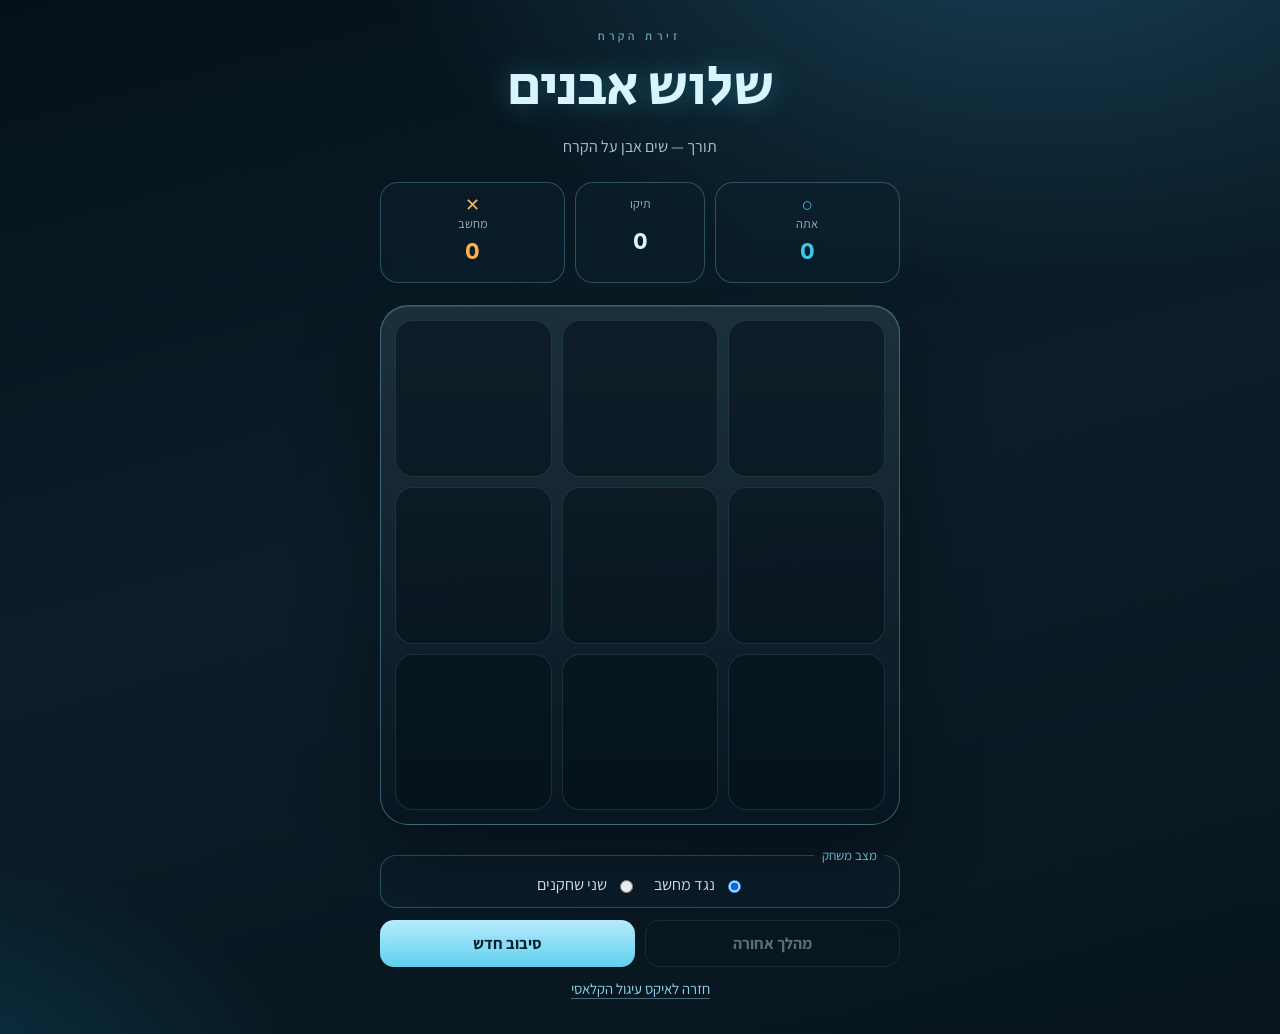
<file: slide.html>
<!DOCTYPE html>
<html lang="he" dir="rtl">
  <head>
    <meta charset="UTF-8" />
    <meta name="viewport" content="width=device-width, initial-scale=1.0" />
    <title>שלוש אבנים · זירת הקרח</title>
    <link rel="preconnect" href="https://fonts.googleapis.com" />
    <link rel="preconnect" href="https://fonts.gstatic.com" crossorigin />
    <link
      href="https://fonts.googleapis.com/css2?family=Assistant:wght@400;600;700&family=Secular+One&display=swap"
      rel="stylesheet"
    />
    <link rel="stylesheet" href="styles.css" />
  </head>
  <body>
    <div class="frost" aria-hidden="true"></div>
    <main class="arena">
      <header class="mast">
        <p class="kicker">זירת הקרח</p>
        <h1>שלוש אבנים</h1>
        <p class="sub" id="status">תורך — לכל שחקן רק שלוש אבנים. הישנה נמסה.</p>
      </header>

      <section class="scoreboard" aria-label="ניקוד">
        <div class="chip o">
          <span class="chip-mark">○</span>
          <span class="chip-label" id="label-o">אתה</span>
          <strong id="score-o">0</strong>
        </div>
        <div class="chip draw">
          <span class="chip-label">תיקו</span>
          <strong id="score-d">0</strong>
        </div>
        <div class="chip x">
          <span class="chip-mark">✕</span>
          <span class="chip-label" id="label-x">מחשב</span>
          <strong id="score-x">0</strong>
        </div>
      </section>

      <div class="board-wrap">
        <div class="board" id="board" role="grid" aria-label="לוח המשחק">
          <button class="cell" data-i="0" role="gridcell" aria-label="משבצת 1"></button>
          <button class="cell" data-i="1" role="gridcell" aria-label="משבצת 2"></button>
          <button class="cell" data-i="2" role="gridcell" aria-label="משבצת 3"></button>
          <button class="cell" data-i="3" role="gridcell" aria-label="משבצת 4"></button>
          <button class="cell" data-i="4" role="gridcell" aria-label="משבצת 5"></button>
          <button class="cell" data-i="5" role="gridcell" aria-label="משבצת 6"></button>
          <button class="cell" data-i="6" role="gridcell" aria-label="משבצת 7"></button>
          <button class="cell" data-i="7" role="gridcell" aria-label="משבצת 8"></button>
          <button class="cell" data-i="8" role="gridcell" aria-label="משבצת 9"></button>
        </div>
        <svg class="win-line" id="winLine" viewBox="0 0 100 100" aria-hidden="true">
          <line id="winSeg" x1="0" y1="0" x2="0" y2="0" />
        </svg>
      </div>

      <div class="controls">
        <fieldset class="mode">
          <legend>מצב משחק</legend>
          <label>
            <input type="radio" name="mode" value="ai" checked />
            נגד מחשב
          </label>
          <label>
            <input type="radio" name="mode" value="pvp" />
            שני שחקנים
          </label>
        </fieldset>
        <div class="actions">
          <button type="button" class="ghost" id="undo" disabled>מהלך אחורה</button>
          <button type="button" class="solid" id="reset">סיבוב חדש</button>
        </div>
        <p class="mode-link"><a href="index.html">חזרה לאיקס עיגול הקלאסי</a></p>
      </div>
    </main>
    <script src="game-slide.js"></script>
  </body>
</html>
</file>
<file: styles.css>
:root {
  --ink: #07131c;
  --ice: #d7f4ff;
  --frost: #8ad4f0;
  --cyan: #3ec8e8;
  --amber: #ffb14a;
  --glass: rgba(12, 32, 46, 0.62);
  --line: rgba(141, 214, 240, 0.28);
}

* {
  box-sizing: border-box;
}

html,
body {
  margin: 0;
  min-height: 100%;
}

body {
  font-family: Assistant, "Segoe UI", sans-serif;
  color: var(--ice);
  background:
    radial-gradient(1200px 700px at 80% -10%, #184056 0%, transparent 55%),
    radial-gradient(900px 600px at -10% 110%, #0c3a4e 0%, transparent 50%),
    linear-gradient(165deg, #041018 0%, #0a1d28 48%, #07141c 100%);
  overflow-x: hidden;
  overflow-y: auto;
}

.frost {
  position: fixed;
  inset: 0;
  pointer-events: none;
  background-image: url("data:image/svg+xml,%3Csvg xmlns='http://www.w3.org/2000/svg' width='180' height='180'%3E%3Cfilter id='n'%3E%3CfeTurbulence type='fractalNoise' baseFrequency='.8' numOctaves='3' stitchTiles='stitch'/%3E%3C/filter%3E%3Crect width='180' height='180' filter='url(%23n)' opacity='.18'/%3E%3C/svg%3E");
  mix-blend-mode: overlay;
  opacity: 0.35;
}

.arena {
  width: min(520px, calc(100vw - 32px));
  margin: 0 auto;
  min-height: 100dvh;
  display: grid;
  align-content: center;
  gap: 22px;
  padding: 28px 0 36px;
  position: relative;
  z-index: 1;
}

.mast {
  text-align: center;
}

.kicker {
  margin: 0;
  letter-spacing: 0.38em;
  font-size: 0.72rem;
  color: var(--frost);
  text-transform: uppercase;
}

h1 {
  font-family: "Secular One", Assistant, sans-serif;
  font-size: clamp(2.4rem, 8vw, 3.5rem);
  margin: 4px 0 8px;
  font-weight: 400;
  letter-spacing: -0.02em;
  text-shadow: 0 0 28px rgba(62, 200, 232, 0.35);
}

.sub {
  margin: 0;
  color: rgba(215, 244, 255, 0.78);
  min-height: 1.5em;
}

.scoreboard {
  display: grid;
  grid-template-columns: 1fr 0.7fr 1fr;
  gap: 10px;
}

.chip {
  background: var(--glass);
  border: 1px solid var(--line);
  border-radius: 18px;
  padding: 12px 10px;
  display: grid;
  justify-items: center;
  gap: 2px;
  backdrop-filter: blur(10px);
}

.chip strong {
  font-family: "Secular One", sans-serif;
  font-size: 1.55rem;
  font-weight: 400;
}

.chip-mark {
  font-size: 1.15rem;
  line-height: 1;
}

.chip.o .chip-mark,
.chip.o strong {
  color: var(--cyan);
}

.chip.x .chip-mark,
.chip.x strong {
  color: var(--amber);
}

.chip-label {
  font-size: 0.78rem;
  color: rgba(215, 244, 255, 0.7);
}

.board-wrap {
  position: relative;
  aspect-ratio: 1;
  padding: 14px;
  border-radius: 28px;
  background:
    linear-gradient(180deg, rgba(173, 232, 255, 0.12), rgba(8, 24, 34, 0.4)),
    rgba(8, 22, 32, 0.7);
  border: 1px solid rgba(141, 214, 240, 0.35);
  box-shadow:
    0 30px 80px rgba(0, 0, 0, 0.35),
    inset 0 1px 0 rgba(255, 255, 255, 0.12);
}

.board {
  display: grid;
  grid-template-columns: repeat(3, 1fr);
  grid-template-rows: repeat(3, 1fr);
  gap: 10px;
  height: 100%;
}

.cell {
  border: 0;
  border-radius: 18px;
  background: rgba(4, 16, 24, 0.55);
  color: inherit;
  cursor: pointer;
  position: relative;
  overflow: hidden;
  box-shadow: inset 0 0 0 1px rgba(141, 214, 240, 0.14);
  transition: transform 0.18s ease, background 0.18s ease;
}

.cell:hover:not(:disabled) {
  background: rgba(62, 200, 232, 0.1);
  transform: translateY(-1px);
}

.cell:disabled {
  cursor: default;
}

.cell.win {
  background: rgba(62, 200, 232, 0.18);
  box-shadow: inset 0 0 0 1px rgba(62, 200, 232, 0.55), 0 0 24px rgba(62, 200, 232, 0.2);
}

.mark {
  position: absolute;
  inset: 16%;
  display: block;
  animation: drop 0.28s cubic-bezier(0.2, 1.2, 0.3, 1);
}

.mark.o {
  border: 7px solid var(--cyan);
  border-radius: 50%;
  box-shadow: 0 0 18px rgba(62, 200, 232, 0.55);
}

.mark.x {
  background:
    linear-gradient(var(--amber), var(--amber)) center / 100% 7px no-repeat,
    linear-gradient(var(--amber), var(--amber)) center / 7px 100% no-repeat;
  transform: rotate(45deg);
  filter: drop-shadow(0 0 10px rgba(255, 177, 74, 0.55));
  border-radius: 4px;
}

@keyframes drop {
  from {
    transform: scale(0.4);
    opacity: 0;
  }
  to {
    opacity: 1;
  }
}

.mark.x {
  animation-name: drop-x;
}

@keyframes drop-x {
  from {
    transform: rotate(45deg) scale(0.4);
    opacity: 0;
  }
  to {
    transform: rotate(45deg);
    opacity: 1;
  }
}

.win-line {
  position: absolute;
  inset: 14px;
  pointer-events: none;
}

.win-line line {
  stroke: #fff;
  stroke-width: 2.4;
  stroke-linecap: round;
  filter: drop-shadow(0 0 6px #3ec8e8);
  stroke-dasharray: 140;
  stroke-dashoffset: 140;
}

.win-line.show line {
  animation: draw 0.45s ease forwards;
}

@keyframes draw {
  to {
    stroke-dashoffset: 0;
  }
}

.controls {
  display: grid;
  gap: 12px;
}

.mode {
  border: 1px solid var(--line);
  border-radius: 16px;
  margin: 0;
  padding: 10px 14px 12px;
  display: flex;
  gap: 18px;
  justify-content: center;
  background: var(--glass);
}

.mode legend {
  padding: 0 8px;
  color: var(--frost);
  font-size: 0.82rem;
}

.mode label {
  display: flex;
  gap: 8px;
  align-items: center;
  cursor: pointer;
}

.actions {
  display: grid;
  grid-template-columns: 1fr 1fr;
  gap: 10px;
}

button.ghost,
button.solid {
  font-family: inherit;
  font-size: 1rem;
  font-weight: 700;
  border-radius: 14px;
  padding: 12px 10px;
  cursor: pointer;
}

button.ghost {
  background: transparent;
  color: var(--ice);
  border: 1px solid var(--line);
}

button.ghost:disabled {
  opacity: 0.4;
  cursor: default;
}

button.solid {
  border: 0;
  color: #06202c;
  background: linear-gradient(180deg, #b9ecff, #5fd0ee);
}

.mode-link {
  margin: 0;
  text-align: center;
  font-size: 0.92rem;
}

.mode-link a {
  color: var(--frost);
  text-decoration: none;
  border-bottom: 1px solid rgba(138, 212, 240, 0.45);
}

.mode-link a:hover {
  color: var(--ice);
}

.cell.leaving .mark {
  opacity: 0.42;
}

.cell.leaving {
  box-shadow: inset 0 0 0 1px rgba(255, 177, 74, 0.35);
}

@media (max-width: 420px) {
  .arena {
    gap: 16px;
  }
  .board-wrap {
    padding: 10px;
    border-radius: 20px;
  }
  .cell {
    border-radius: 12px;
  }
}
</file>
